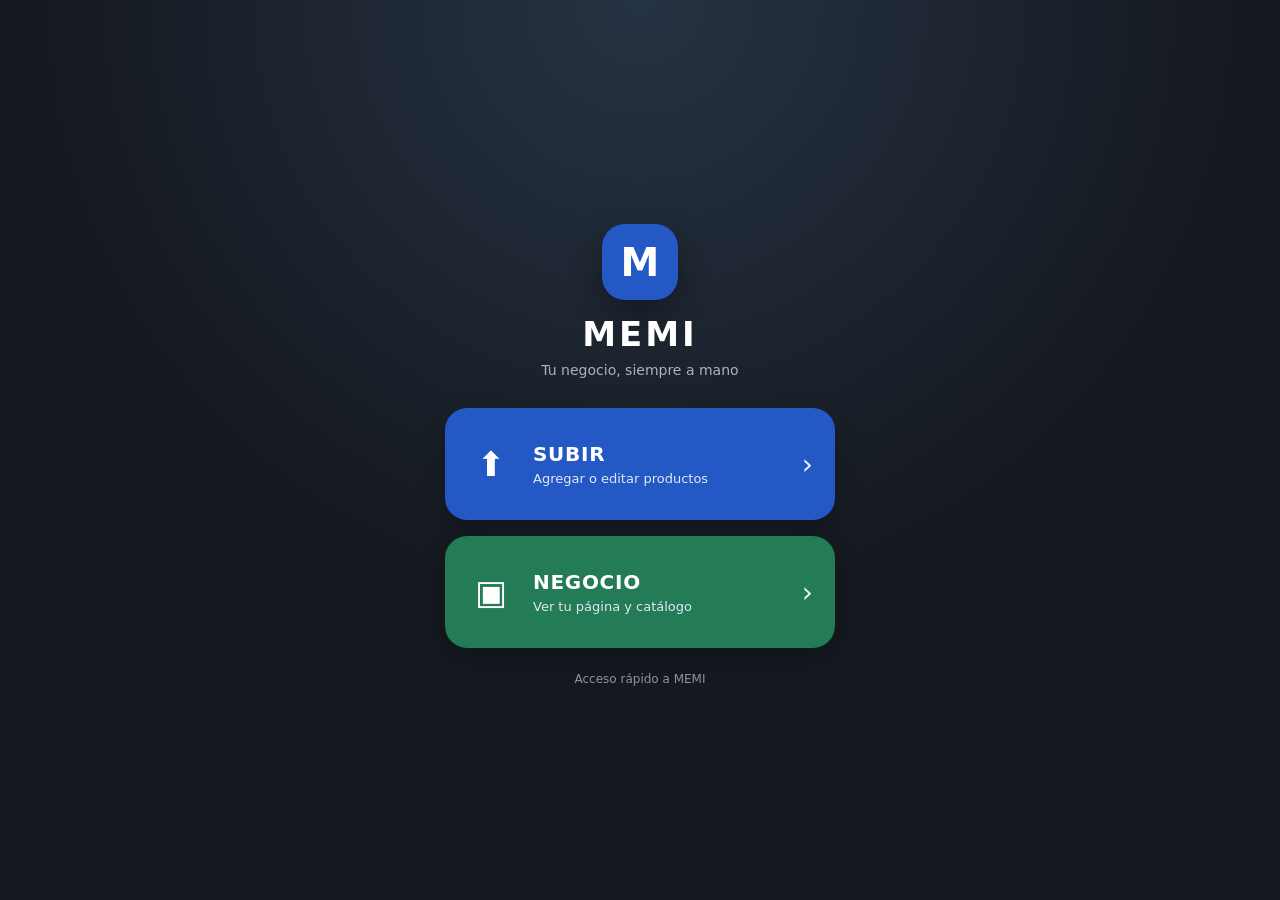
<file: app.html>
<!doctype html>
<html lang="es">
<head>
  <meta charset="utf-8">
  <meta name="viewport" content="width=device-width, initial-scale=1">
  <meta name="theme-color" content="#15191f">
  <meta name="description" content="Acceso rápido al panel y al catálogo de MEMI.">
  <title>MEMI</title>
  <link rel="manifest" href="./manifest.webmanifest">
  <link rel="icon" href="./icons/icon-192.png">
  <style>
    * { box-sizing: border-box; }
    body {
      margin: 0; min-height: 100vh; padding: 24px;
      display: grid; place-items: center;
      background: radial-gradient(circle at top, #263344 0, #15191f 55%);
      color: #fff; font-family: system-ui, -apple-system, Segoe UI, sans-serif;
    }
    main { width: min(100%, 390px); }
    header { text-align: center; margin: 10px 0 30px; }
    .logo {
      width: 76px; height: 76px; margin: 0 auto 14px;
      display: grid; place-items: center; border-radius: 23px;
      background: #2459c5; font-size: 39px; font-weight: 900;
      box-shadow: 0 12px 32px #0005;
    }
    h1 { margin: 0; font-size: 34px; letter-spacing: 3px; }
    header p { margin: 8px 0 0; color: #aab3c0; font-size: 14px; }
    .actions { display: grid; gap: 16px; }
    a.action {
      min-height: 112px; padding: 22px; border-radius: 22px;
      display: flex; align-items: center; gap: 18px;
      color: white; text-decoration: none;
      box-shadow: 0 10px 25px #0003;
      transition: transform .15s ease, filter .15s ease;
    }
    a.action:active { transform: scale(.98); filter: brightness(.94); }
    .upload { background: #2459c5; }
    .shop { background: #237c55; }
    .symbol { font-size: 34px; width: 48px; text-align: center; }
    .copy { flex: 1; }
    .copy strong { display: block; font-size: 20px; letter-spacing: .7px; }
    .copy small { display: block; margin-top: 5px; color: #e1e8f4; font-size: 13px; }
    .arrow { font-size: 28px; opacity: .9; }
    #install {
      display: none; width: 100%; margin-top: 20px; padding: 15px;
      border: 1px solid #526174; border-radius: 15px;
      color: white; background: #293443; font-size: 15px; font-weight: 650;
    }
    footer { text-align: center; color: #8994a3; font-size: 12px; margin-top: 24px; }
    @media (prefers-reduced-motion: reduce) { a.action { transition: none; } }
  </style>
</head>
<body>
  <main>
    <header>
      <div class="logo" aria-hidden="true">M</div>
      <h1>MEMI</h1>
      <p>Tu negocio, siempre a mano</p>
    </header>
    <section class="actions" aria-label="Accesos">
      <a class="action upload" href="https://santi-villagood.github.io/pagina-memi/admin.html">
        <span class="symbol" aria-hidden="true">⬆</span>
        <span class="copy"><strong>SUBIR</strong><small>Agregar o editar productos</small></span>
        <span class="arrow" aria-hidden="true">›</span>
      </a>
      <a class="action shop" href="https://santi-villagood.github.io/pagina-memi/">
        <span class="symbol" aria-hidden="true">▣</span>
        <span class="copy"><strong>NEGOCIO</strong><small>Ver tu página y catálogo</small></span>
        <span class="arrow" aria-hidden="true">›</span>
      </a>
    </section>
    <button id="install" type="button">Instalar MEMI en el celular</button>
    <footer>Acceso rápido a MEMI</footer>
  </main>
  <script>
    if ("serviceWorker" in navigator) {
      window.addEventListener("load", () => navigator.serviceWorker.register("./service-worker.js").catch(() => {}));
    }
    let installPrompt;
    const installButton = document.getElementById("install");
    window.addEventListener("beforeinstallprompt", (event) => {
      event.preventDefault();
      installPrompt = event;
      installButton.style.display = "block";
    });
    installButton.addEventListener("click", async () => {
      if (!installPrompt) return;
      installPrompt.prompt();
      await installPrompt.userChoice;
      installPrompt = null;
      installButton.style.display = "none";
    });
  </script>
</body>
</html>
</file>
